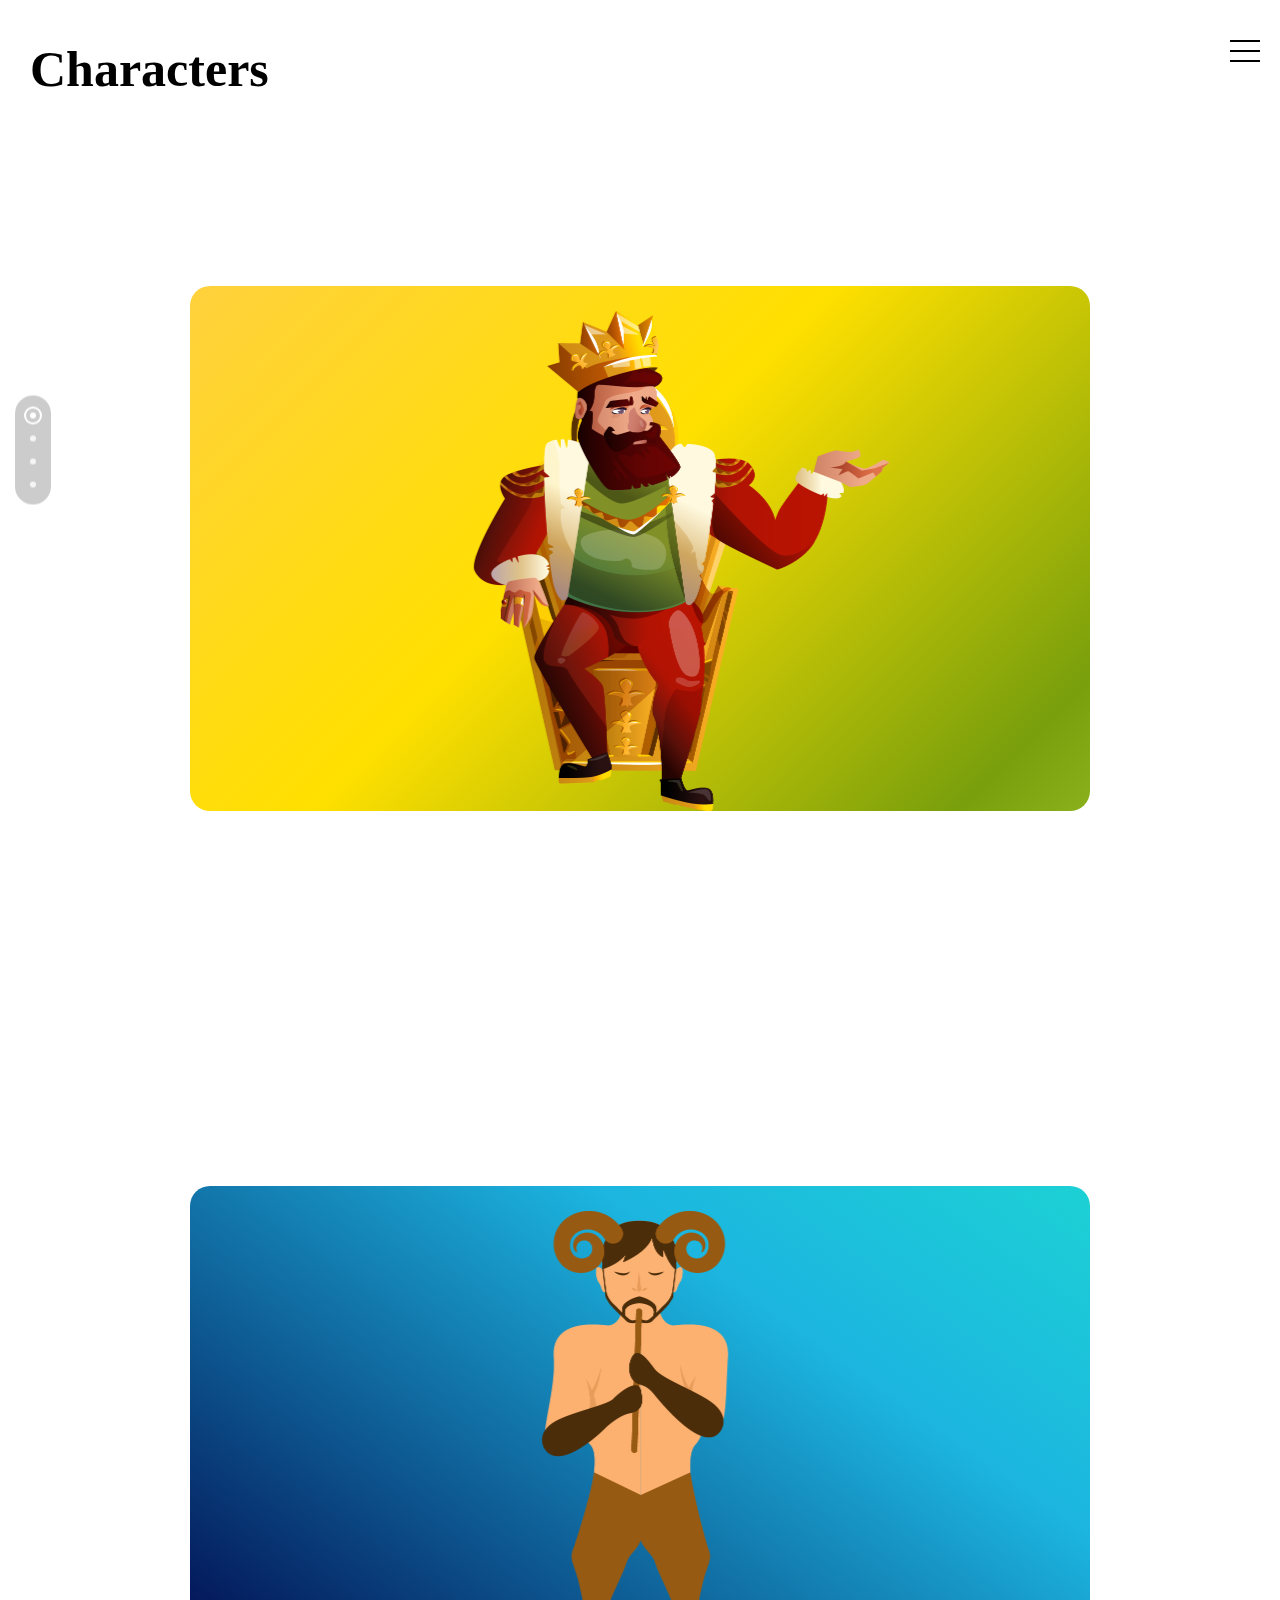
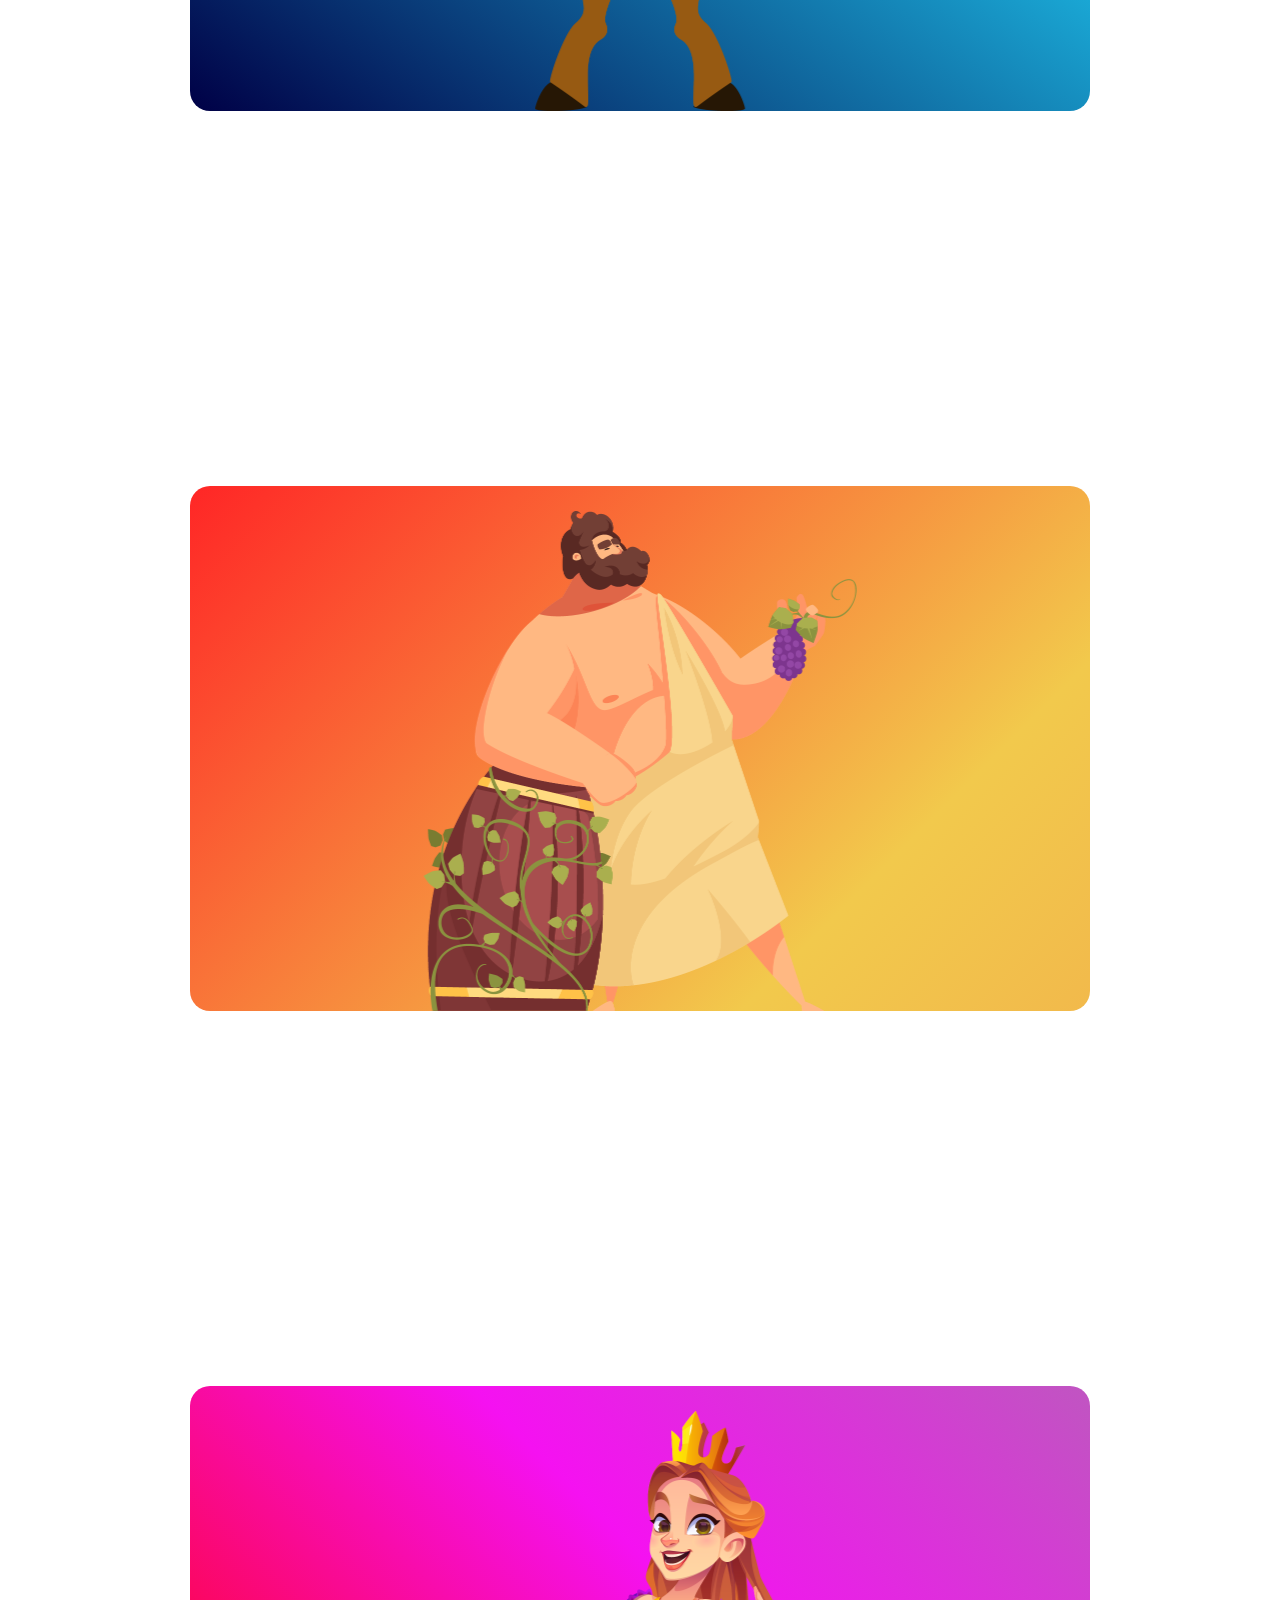
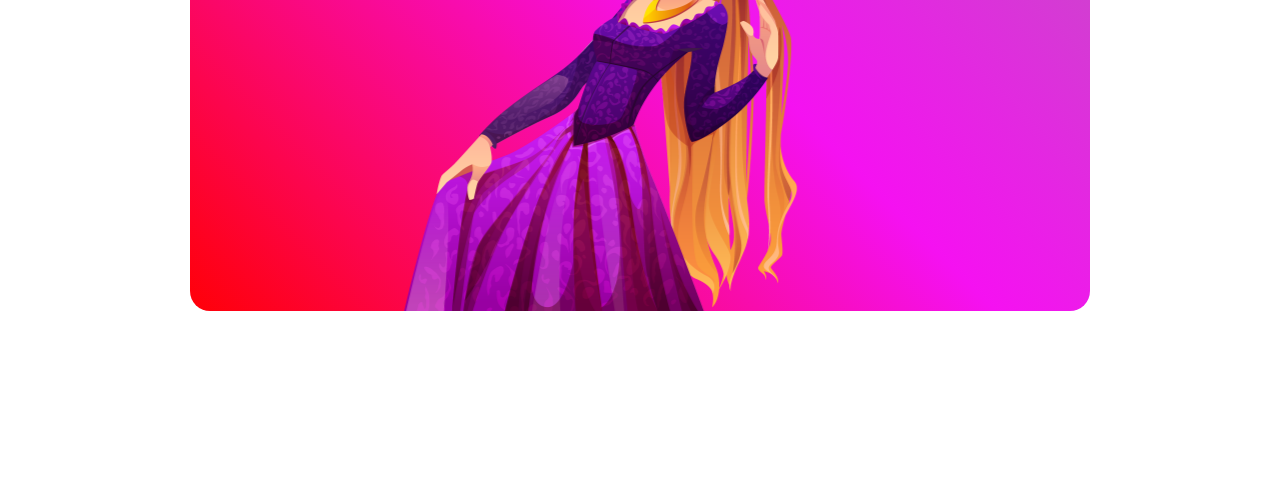
<file: Characters Page.html>
<!doctype html>
<html>
<head>
<meta charset="utf-8">
	<meta name="viewport" content="width=device-width, initial-scale=1">

<title>Characters</title>
<link href="Characters Page.css" rel="stylesheet" type="text/css">
</head>

<body>
 
	
<label>
  <input type="checkbox">
  <span class="menu">
    <span class="hamburger"></span>
  </span>
  <ul>
    <li>
      <a href="index.html" class="homebtn">Home</a>
    </li>
    <li>
      <a href="index.html#story" class="storybtn">Story</a>
    </li>
    <li>
      <a href="Characters Page.html" class="characterbtn">Characters</a>
    </li>
  </ul>
</label>


		<h2 id="pagetitle">Characters</h2>
	<a id="King">
	<div class="CharacterCard">
	<div class="card">
      <div class="content">
            <h2>King Midas</h2>
            <p>A rich and powerful king of Phrygia, known specially for his ways of misjust, foolishness and greed.</p>
    </div>
    <img src="Images/King1.png" alt="">
    </div> 
	</div>
	</a>
	<a id="Satyr">
	<div class="CharacterCard">
	<div class="card2">
      <div class="content">
            <h2>The Satyr</h2>
            <p>A noble servant of Dionysus who ends up enjoying himself too much, till he is under King Midas' hospitality.</p>
    </div>
    <img src="Images/Satyr.png" alt="">
    </div> 
	</div>
	</a>
	<a id="God">
	<div class="CharacterCard">
	<div class="card3">
      <div class="content">
            <h2>Dionysus</h2>
            <p>The Olympian god of wine, vegetation, pleasure, festvity and wild frenzy. A symbol which King Midas looks up to.</p>
    </div>
    <img src="Images/God.png" alt="">
    </div> 
	</div>
	</a>
	<a id="Daughter">
	<div class="CharacterCard">
	<div class="card4">
      <div class="content">
            <h2>The Daughter</h2>
            <p>A posh daughter of King Midas who lives a plentiful life, but gets caught up with her father's mess as she also learns a lesson.</p>
    </div>
    <img src="Images/Daughter.png" alt="">
    </div> 
	</div>
	</a>
	<nav>
  <p class="nav-label">Home</p>
  <p class="nav-label current"></p>
  <ul>
    <li class="active"><a href="#King"><span></span>
      <p>King</p>
      </a></li>
    <li><a href="#Satyr"><span></span>
      <p>Satyr</p>
      </a></li>
    <li><a href="#God"><span></span>
      <p>God</p>
      </a></li>
    <li><a href="#Daughter"><span></span>
      <p>Daughter</p>
      </a></li>
  </ul>
</nav>
	<script src="https://code.jquery.com/jquery-3.6.0.js"></script>
<script type="text/javascript">
	$('li').click(function(){
		$('li').removeClass('active');
		$(this).addClass('active');
	})
	</script>
	
</body>
	
</html>
</file>
<file: Characters Page.css>
@charset "utf-8";
* {
  margin: 0;
  padding: 0;
  box-sizing: border-box;
  font-family: sans-serif;
  scroll-behavior: smooth;
}
header {
  margin: 0;
  padding: 0;
  color: #cdcdcd;
  font-family: 'Isidora Sans';
}
:root {
  --gradient: linear-gradient(135deg, #FFD13D, #FFE000, #799F0C, #CCF754, #72DAFF, #3D70FF);
  --gradient2: linear-gradient(35deg, #000046, #1CB5E0, #1df5c6, #b77dff);
  --gradient3: linear-gradient(-45deg, #fff126, #F2994A, #F2C94C, #ff2626);
  --gradient4: linear-gradient(-135deg, #11b1f5, #4568DC, #B06AB3, #f511f1, #ff0008);
}
.CharacterCard {
  display: flex;
  justify-content: center;
  align-items: center;
  min-height: 100vh;
}
.card {
  position: relative;
  width: 900px;
  height: 525px;
  margin: 20px;
  display: flex;
  justify-content: center;
  border-radius: 20px;
  background-size: 300%;
  background-image: var(--gradient);
}
@keyframes bg-animation {
  0% {
    background-position: left
  }
  50% {
    background-position: right
  }
  100% {
    background-position: left
  }
}
.card:hover {
  animation: bg-animation 3s infinite;
}
.card img {
  position: absolute;
  bottom: 0;
  left: 50%;
  transform: translateX(-40%);
  height: 500px;
  transition: 0.3s ease-in-out;
}
.card:hover img {
  left: 75%;
  height: 650px;
  transition: 0.3s ease-in-out;
}
.card .content {
  position: relative;
  width: 100%;
  left: 20%;
  padding: 20px 20px 20px 40px;
  opacity: 0;
  visibility: hidden;
  transition: 0.5s;
}
.card:hover .content {
  left: 0%;
  opacity: 1;
  visibility: visible;
  margin-right: 0px;
  position: relative;
}
.card .content h2 {
  color: #fff;
  text-transform: uppercase;
  font-size: 3.75em;
  line-height: 1em;
  width: 500px;
}
.card .content p {
  color: #fff;
  width: 400px;
  font-size: 1.6em;
  line-height: 1.25em;
}
.card .content a {
  position: relative;
  display: inline-block;
  color: #111;
  padding: 10px 20px;
  border-radius: 10px;
  background: #fff;
  margin-top: 10px;
  text-decoration: none;
}
@media (max-width: 991px) {
  .card {
    position: relative;
    width: auto;
    max-width: 600px;
    transition: 0.5s;
    align-items: flex-start;
  }
  .card:hover {
    height: 650px;
  }
  .card:hover img {
    left: 50%;
    height: 400px;
  }
  .card .content {
    width: 100%;
    left: 0;
    padding: 40px;
  }
}
@media (max-width: 420px) {
  .card .content {
    padding: 30px;
  }
  .card:hover img {
    height: 300px;
  }
}
.card2 {
  position: relative;
  width: 900px;
  height: 525px;
  margin: 20px;
  display: flex;
  justify-content: center;
  border-radius: 20px;
  background-size: 300%;
  background-image: var(--gradient2);
}
@keyframes bg-animation2 {
  0% {
    background-position: left
  }
  50% {
    background-position: right
  }
  100% {
    background-position: left
  }
}
.card2:hover {
  animation: bg-animation2 3s infinite;
}
.card2 img {
  position: absolute;
  bottom: 0;
  left: 50%;
  transform: translateX(-50%);
  height: 500px;
  transition: 0.3s ease-in-out;
}
.card2:hover img {
  left: 75%;
  height: 650px;
	transition: 0.3s ease-in-out;
}
.card2 .content {
  position: relative;
  width: 100%;
  left: 20%;
  padding: 20px 20px 20px 40px;
  opacity: 0;
  visibility: hidden;
  transition: 0.5s;
}
.card2:hover .content {
  left: 0%;
  opacity: 1;
  visibility: visible;
  margin-right: 0px;
  position: relative;
}
.card2 .content h2 {
  color: #fff;
  text-transform: uppercase;
  font-size: 3.75em;
  line-height: 1em;
  width: 500px;
}
.card2 .content p {
  color: #fff;
  width: 400px;
  font-size: 1.6em;
  line-height: 1.25em;
}
.card2 .content a {
  position: relative;
  display: inline-block;
  color: #111;
  padding: 10px 20px;
  border-radius: 10px;
  background: #fff;
  margin-top: 10px;
  text-decoration: none;
}
@media (max-width: 991px) {
  .card2 {
    position: relative;
    width: auto;
    max-width: 600px;
    transition: 0.5s;
    align-items: flex-start;
  }
  .card2:hover {
    height: 650px;
  }
  .card2:hover img {
    left: 50%;
    height: 400px;
  }
  .card2 .content {
    width: 100%;
    left: 0;
    padding: 40px;
  }
}
@media (max-width: 420px) {
  .card2 .content {
    padding: 30px;
  }
  .card2:hover img {
    height: 300px;
  }
}
.card3 {
  position: relative;
  width: 900px;
  height: 525px;
  margin: 20px;
  display: flex;
  justify-content: center;
  border-radius: 20px;
  background-size: 300%;
  background-image: var(--gradient3);
}
@keyframes bg-animation3 {
  0% {
    background-position: left
  }
  50% {
    background-position: right
  }
  100% {
    background-position: left
  }
}
.card3:hover {
  animation: bg-animation3 3s infinite;
}
.card3 img {
  position: absolute;
  bottom: 0;
  left: 50%;
  transform: translateX(-50%);
  height: 500px;
  transition: 0.3s ease-in-out;
}
.card3:hover img {
  left: 80%;
  height: 650px;
	transition: 0.3s ease-in-out;
}
.card3 .content {
  position: relative;
  width: 100%;
  left: 20%;
  padding: 20px 20px 20px 40px;
  opacity: 0;
  visibility: hidden;
  transition: 0.5s;
}
.card3:hover .content {
  left: 0%;
  opacity: 1;
  visibility: visible;
  margin-right: 0px;
  position: relative;
}
.card3 .content h2 {
  color: #fff;
  text-transform: uppercase;
  font-size: 3.75em;
  line-height: 1em;
  width: 500px;
}
.card3 .content p {
  color: #fff;
  width: 400px;
  font-size: 1.6em;
  line-height: 1.25em;
}
.card3 .content a {
  position: relative;
  display: inline-block;
  color: #111;
  padding: 10px 20px;
  border-radius: 10px;
  background: #fff;
  margin-top: 10px;
  text-decoration: none;
}
@media (max-width: 991px) {
  .card3 {
    position: relative;
    width: auto;
    max-width: 600px;
    transition: 0.5s;
    align-items: flex-start;
  }
  .card3:hover {
    height: 650px;
  }
  .card3:hover img {
    left: 50%;
    height: 400px;
  }
  .card3 .content {
    width: 100%;
    left: 0;
    padding: 40px;
  }
}
@media (max-width: 420px) {
  .card3 .content {
    padding: 30px;
  }
  .card3:hover img {
    height: 300px;
  }
}
.card4 {
  position: relative;
  width: 900px;
  height: 525px;
  margin: 20px;
  display: flex;
  justify-content: center;
  border-radius: 20px;
  background-size: 300%;
  background-image: var(--gradient4);
}
@keyframes bg-animation4 {
  0% {
    background-position: left
  }
  50% {
    background-position: right
  }
  100% {
    background-position: left
  }
}
.card4:hover {
  animation: bg-animation3 3s infinite;
}
.card4 img {
  position: absolute;
  bottom: 0;
  left: 50%;
  transform: translateX(-60%);
  height: 500px;
  transition: 0.3s ease-in-out;
}
.card4:hover img {
  left: 80%;
  height: 650px;
	transition: 0.3s ease-in-out;
}
.card4 .content {
  position: relative;
  width: 100%;
  left: 20%;
  padding: 20px 20px 20px 40px;
  opacity: 0;
  visibility: hidden;
  transition: 0.5s;
}
.card4:hover .content {
  left: 0%;
  opacity: 1;
  visibility: visible;
  margin-right: 0px;
  position: relative;
}
.card4 .content h2 {
  color: #fff;
  text-transform: uppercase;
  font-size: 3.75em;
  line-height: 1em;
  width: 500px;
}
.card4 .content p {
  color: #fff;
  width: 400px;
  font-size: 1.6em;
  line-height: 1.25em;
}
.card4 .content a {
  position: relative;
  display: inline-block;
  color: #111;
  padding: 10px 20px;
  border-radius: 10px;
  background: #fff;
  margin-top: 10px;
  text-decoration: none;
}
@media (max-width: 991px) {
  .card4 {
    position: relative;
    width: auto;
    max-width: 600px;
    transition: 0.5s;
    align-items: flex-start;
  }
  .card4:hover {
    height: 650px;
  }
  .card4:hover img {
    left: 50%;
    height: 400px;
  }
  .card4 .content {
    width: 100%;
    left: 0;
    padding: 40px;
  }
}
@media (max-width: 420px) {
  .card4 .content {
    padding: 30px;
  }
  .card4:hover img {
    height: 300px;
  }
}
#pagetitle {
  color: black;
  font-size: 50px;
  margin-left: 30px;
  margin-top: 40px;
  text-align: left;
  font-family: 'Isidora Sans', 'Isidora Sans Black Italic';
}
nav {
  margin: auto 0 auto .9375rem;
  position: fixed;
  top: 50vh;
  transform: translate3d(0, -50%, 0);
  z-index: 10200;
  display: none
}
@media (min-width:48rem) {
  nav {
    display: inherit
  }
}
nav .nav-label {
  top: -15px;
  left: 50%;
  margin: 0;
  padding: 0;
  transform: rotate(-90deg) translate3d(0, -50%, 0);
  transform-origin: 0 0;
  position: absolute;
  text-transform: uppercase;
  color: #fff;
  font-size: .6875rem;
  letter-spacing: .15625rem;
  line-height: 1.0625rem;
  font-weight: 700
}
@media (min-width:48rem) {
  nav .nav-label {
    letter-spacing: .25rem;
    font-size: .75rem
  }
}
nav ul {
  list-style-type: none;
  background-color: rgba(0, 0, 0, .2);
  display: block;
  margin: 0;
  padding: 6px 9px;
  border-radius: 50px;
}
nav ul li {
  margin: 0;
  padding: 0
}
nav ul li a {
  margin: 5px 0;
  padding: 0;
  width: 18px;
  height: 18px;
  border: 2px solid hsla(0, 0%, 100%, 0);
  border-radius: 50px;
  display: flex;
  align-items: center;
  justify-content: center;
  opacity: .8;
  transition: all .5s cubic-bezier(.215, .61, .355, 1) 0s
}
nav ul li a:hover {
  border: 2px solid #fff;
  transform: scale(.85);
  opacity: 1
}
nav ul li a span {
  display: block;
  width: 6px;
  height: 6px;
  background-color: #fff;
  border-radius: 3px
}
nav ul li a p {
  display: none
}
nav ul li.active a, nav ul li.active a:hover {
  border: 2px solid #fff;
  transform: scale(1);
  opacity: 1
}
label .menu {
  position: fixed;
  right: -100px;
  top: -85px;
  z-index: 100;
  width: 200px;
  height: 200px;
  background: #FFF;
  border-radius: 50% 50% 50% 50%;
  transition: 0.5s ease-in-out;
  box-shadow: 0 0 0 0 #FFF, 0 0 0 0 #FFF;
  cursor: pointer;
}
label .hamburger {
  position: absolute;
  top: 135px;
  left: 50px;
  width: 30px;
  height: 2px;
  background: #000;
  display: block;
  transform-origin: center;
  transition: 0.5s ease-in-out;
}
@media(max-width: 991px) {
  label .menu {
    width: 160px;
    height: 160px;
  }
  label .hamburger {
    position: relative;
    top: 110px;
    left: 27px;
    width: 25px;
    height: 2px;
  }
}
label .hamburger:after, label .hamburger:before {
  transition: 0.5s ease-in-out;
  content: "";
  position: absolute;
  display: block;
  width: 100%;
  height: 100%;
  background: #000;
}
label .hamburger:before {
  top: -10px;
}
label .hamburger:after {
  bottom: -10px;
}
label input {
  display: none;
}
label input:checked + .menu {
  box-shadow: 0 0 0 100vw #FFF, 0 0 0 100vh #FFF;
  border-radius: 0;
}
label input:checked + .menu .hamburger {
  transform: rotate(45deg);
}
label input:checked + .menu .hamburger:after {
  transform: rotate(90deg);
  bottom: 0;
}
label input:checked + .menu .hamburger:before {
  transform: rotate(90deg);
  top: 0;
}
label input:checked + .menu + ul {
  opacity: 1;
}
label ul {
  z-index: 200;
  position: fixed;
  top: 50%;
  left: 50%;
  transform: translate(-50%, -50%);
  opacity: 0;
  transition: 0.25s 0s ease-in-out;
  list-style-type: none;
}
label .homebtn {
  margin-bottom: 1em;
  display: block;
  color: #000;
  text-decoration: none;
  font-size: 4em;
  position: relative;
  text-align: center;
}
label .homebtn:after {
  content: '';
  position: absolute;
  width: 58%;
  transform: scaleX(0);
  height: 2px;
  bottom: 0;
  left: 1.05em;
  background-color: #000;
  transform-origin: bottom right;
  transition: transform 0.25s ease-out;
  margin-left: auto;
}
label .homebtn:hover:after {
  transform: scaleX(1);
  transform-origin: bottom left;
}
label .storybtn {
  margin-bottom: 1em;
  display: block;
  color: #000;
  text-decoration: none;
  font-size: 4em;
  position: relative;
  text-align: center;
}
label .storybtn:after {
  content: '';
  position: absolute;
  width: 49%;
  transform: scaleX(0);
  height: 2px;
  bottom: 0;
  left: 1.24em;
  background-color: #000;
  transform-origin: bottom right;
  transition: transform 0.25s ease-out;
}
label .storybtn:hover:after {
  transform: scaleX(1);
  transform-origin: bottom left;
}
label .characterbtn {
  margin-bottom: 1em;
  display: block;
  color: #000;
  text-decoration: none;
  font-size: 4em;
  position: relative;
  text-align: center;
}
label .characterbtn:after {
  content: '';
  position: absolute;
  width: 100%;
  transform: scaleX(0);
  height: 2px;
  bottom: 0;
  left: 0;
  background-color: #000;
  transform-origin: bottom right;
  transition: transform 0.25s ease-out;
}
label .characterbtn:hover:after {
  transform: scaleX(1);
  transform-origin: bottom left;
}
</file>
